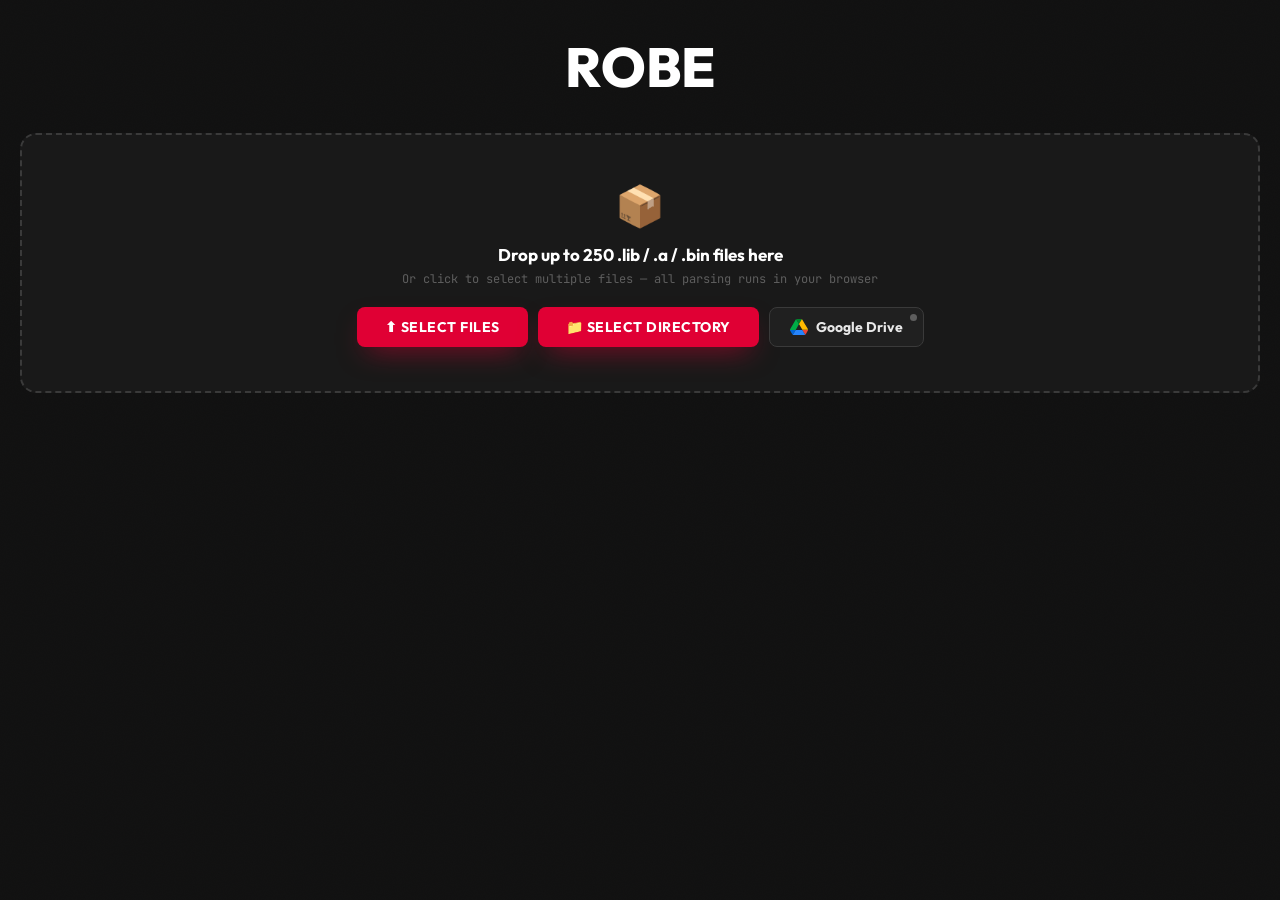
<file: index.html>
<!DOCTYPE html>
<html lang="en">
<head>
<meta charset="UTF-8">
<meta name="viewport" content="width=device-width, initial-scale=1.0">
<link rel="icon" type="image/svg+xml" href="assets/images/favicon-r.svg">
<title>ROBE</title>
<link rel="preconnect" href="https://fonts.googleapis.com">
<link href="https://fonts.googleapis.com/css2?family=JetBrains+Mono:wght@400;600;700&family=Outfit:wght@400;500;600;700;800&display=swap" rel="stylesheet">
<link rel="stylesheet" href="styles.css">
<script src="https://accounts.google.com/gsi/client" async defer></script>
<script src="https://apis.google.com/js/api.js" async defer></script>
</head>
<body>
<div class="wrap">

  <!-- Header -->
  <div class="hdr" style="justify-content: center;">
    <h1 id="animated-title" class="title-gradient-flow">
      <span class="letter">R</span><span class="letter">o</span><span class="letter">b</span><span class="letter">i</span><span class="letter">n</span>
      <span class="letter space"> </span>
      <span class="letter">E</span><span class="letter">x</span><span class="letter">t</span><span class="letter">r</span><span class="letter">a</span><span class="letter">c</span><span class="letter">t</span><span class="letter">o</span><span class="letter">r</span>
    </h1>
  </div>

  <!-- Animation Selector (Hidden by default, can be shown with Ctrl+Shift+A) -->
  <div id="animation-selector" style="display: none; position: fixed; top: 10px; right: 10px; background: var(--s2); border: 1px solid var(--border); border-radius: 8px; padding: 10px; z-index: 1000;">
    <div style="font-size: 11px; color: var(--muted); margin-bottom: 8px;">Title Animation:</div>
    <select id="animation-select" onchange="changeAnimation(this.value)" style="background: var(--s1); color: var(--text); border: 1px solid var(--border); padding: 4px 8px; border-radius: 4px; font-size: 11px;">
      <option value="gradient-flow">Chaotic Scale</option>
      <option value="wave">Wave Effect</option>
      <option value="pulse">Pulse Glow</option>
      <option value="typing">Typing Effect</option>
      <option value="glitch">Glitch Effect</option>
      <option value="none">No Animation</option>
    </select>
  </div>

  <!-- Saved Directory Section -->
  <div class="saved-dir" id="saved-dir">
    <div class="dir-header">
      <div class="dir-path" id="dir-path-display"></div>
      <div class="dir-actions">
        <button class="btn-icon refresh" onclick="refreshDirectory()" title="Refresh files from directory">
          <span>🔄</span>
          <span>Refresh</span>
        </button>
        <button class="btn-icon clear" onclick="clearSavedDirectory()" title="Clear saved directory">
          <span>✕</span>
          <span>Clear</span>
        </button>
      </div>
    </div>
    <div class="dir-info" id="dir-info"></div>
  </div>

  <!-- Drop zone -->
  <div class="drop-zone" id="drop">
    <div class="drop-inner">
      <span class="drop-icon" id="drop-icon">📦</span>
      <div class="drop-title" id="drop-title">Drop up to 250 .lib files here</div>
      <div class="drop-desc" id="drop-desc">Or click to select multiple files — all parsing runs in your browser</div>
      <div class="drop-btns">
        <button class="btn-primary" onclick="document.getElementById('fin').click()">⬆ Select Files</button>
        <button class="btn-primary" onclick="document.getElementById('dir-input').click()">📁 Select Directory</button>
        <button class="btn-gdrive" onclick="openGoogleDrivePicker()" id="btn-gdrive">
          <svg width="18" height="18" viewBox="0 0 87.3 78" xmlns="http://www.w3.org/2000/svg"><path d="m6.6 66.85 3.85 6.65c.8 1.4 1.95 2.5 3.3 3.3l13.75-23.8h-27.5c0 1.55.4 3.1 1.2 4.5z" fill="#0066da"/><path d="m43.65 25-13.75-23.8c-1.35.8-2.5 1.9-3.3 3.3l-25.4 44a9.06 9.06 0 0 0 -1.2 4.5h27.5z" fill="#00ac47"/><path d="m73.55 76.8c1.35-.8 2.5-1.9 3.3-3.3l1.6-2.75 7.65-13.25c.8-1.4 1.2-2.95 1.2-4.5h-27.502l5.852 11.5z" fill="#ea4335"/><path d="m43.65 25 13.75-23.8c-1.35-.8-2.9-1.2-4.5-1.2h-18.5c-1.6 0-3.15.45-4.5 1.2z" fill="#00832d"/><path d="m59.8 53h-32.3l-13.75 23.8c1.35.8 2.9 1.2 4.5 1.2h50.8c1.6 0 3.15-.45 4.5-1.2z" fill="#2684fc"/><path d="m73.4 26.5-12.7-22c-.8-1.4-1.95-2.5-3.3-3.3l-13.75 23.8 16.15 27h27.45c0-1.55-.4-3.1-1.2-4.5z" fill="#ffba00"/></svg>
          Google Drive
          <span class="gdrive-dot" id="gdrive-dot"></span>
        </button>
      </div>
      <input type="file" id="fin" multiple accept=".lib,.a,.bin">
      <input type="file" id="dir-input" webkitdirectory directory multiple>
    </div>
    <!-- progress -->
    <div class="prog-wrap" id="pw">
      <div class="prog-row">
        <div class="prog-track"><div class="prog-fill" id="pf" style="width:0%"></div></div>
        <div class="prog-pct" id="ppct">0%</div>
      </div>
      <div class="prog-label" id="plbl">Initializing...</div>
    </div>
  </div>

  <!-- Summary -->
  <div id="summary">
    <div class="stat-row" id="stat-row"></div>
  </div>

  <!-- Tabs -->
  <div class="tabs" id="tabs">
    <button class="tab active" onclick="switchTab('versions', this)">🔢 Versions</button>
    <button class="tab" onclick="closeFileChangelog(); switchTab('changelog', this)">📋 Changelog</button>
    <button class="tab" onclick="switchTab('compare', this); renderCompareTab()">⟺ Compare</button>
  </div>

  <!-- Controls -->
  <div class="ctrl-bar" id="ctrl">
    <div class="search-wrap">
      <span class="search-ico">⌕</span>
      <input type="text" id="q" placeholder="Search..." oninput="applyFilters()">
    </div>
    <div class="file-filter-wrap">
      <select class="sel" id="file-filter" onchange="onFileFilterChange()"><option value="">All files</option></select>
    </div>
    <select class="sel" id="cat-filter" onchange="applyFilters()">
      <option value="VERSION_SW" selected>SW Version</option>
      <option value="VERSION_HW">HW Version</option>
    </select>
    <select class="sel" id="pcb-filter" onchange="applyFilters()">
      <option value="">All PCBs</option>
    </select>
    <div class="ctrl-buttons">
<button class="btn-sec" onclick="toggleFileChangelog()">What's New</button>
      <button class="btn-sec" onclick="exportCSV()">⬇ CSV</button>
      <button class="btn-sec" onclick="clearAll()">✕ Clear</button>
    </div>
  </div>

  <!-- Tab panels -->
  <div id="tab-versions" class="tab-panel active"></div>
  <div id="tab-modules"  class="tab-panel"></div>
  <div id="tab-strings"  class="tab-panel"></div>
  <div id="tab-changelog" class="tab-panel"></div>
  <div id="tab-compare"  class="tab-panel"></div>

  <!-- File Changelog Panel -->
  <div id="file-changelog-panel" style="display: none; margin-top: 20px;">
    <div style="background: var(--s1); border: 1px solid var(--border); border-radius: 14px; overflow: hidden;">
      <div style="padding: 16px 20px; border-bottom: 1px solid var(--border); display: flex; align-items: center; justify-content: space-between;">
        <div style="display: flex; align-items: center; gap: 12px;">
          <span style="font-size: 18px;">📋</span>
          <div>
            <div style="font-family: var(--ui); font-size: 15px; font-weight: 700; color: var(--text);">Changelog / Annotations</div>
            <div style="font-size: 11px; color: var(--muted); margin-top: 2px;" id="changelog-filename"></div>
          </div>
        </div>
        <button class="btn-sec" onclick="closeFileChangelog()" style="padding: 6px 12px; font-size: 11px;">✕ Close</button>
      </div>
      <div id="file-changelog-content" style="padding: 20px; max-height: 400px; overflow-y: auto;"></div>
    </div>
  </div>

</div>
<!-- Core -->
<script src="js/constants.js"></script>
<script src="js/state.js"></script>
<script src="js/helpers.js"></script>
<!-- Parsers -->
<script src="js/parsers/lib-parser.js"></script>
<!-- File handling -->
<script src="js/directory.js"></script>
<!-- Renderers -->
<script src="js/renderers/versions.js"></script>
<script src="js/renderers/modules.js"></script>
<script src="js/renderers/strings.js"></script>
<script src="js/renderers/changelog.js"></script>
<script src="js/renderers/summary.js"></script>
<script src="js/renderers/compare.js"></script>
<!-- Features -->
<script src="js/export.js"></script>
<script src="js/ui.js"></script>
<script src="js/animations.js"></script>
<script src="js/library.js"></script>
<script src="js/batch.js"></script>
<!-- Google Drive -->
<script src="js/gdrive.js"></script>
<!-- Bootstrap -->
<script src="js/init.js"></script>
</body>
</html>
</file>
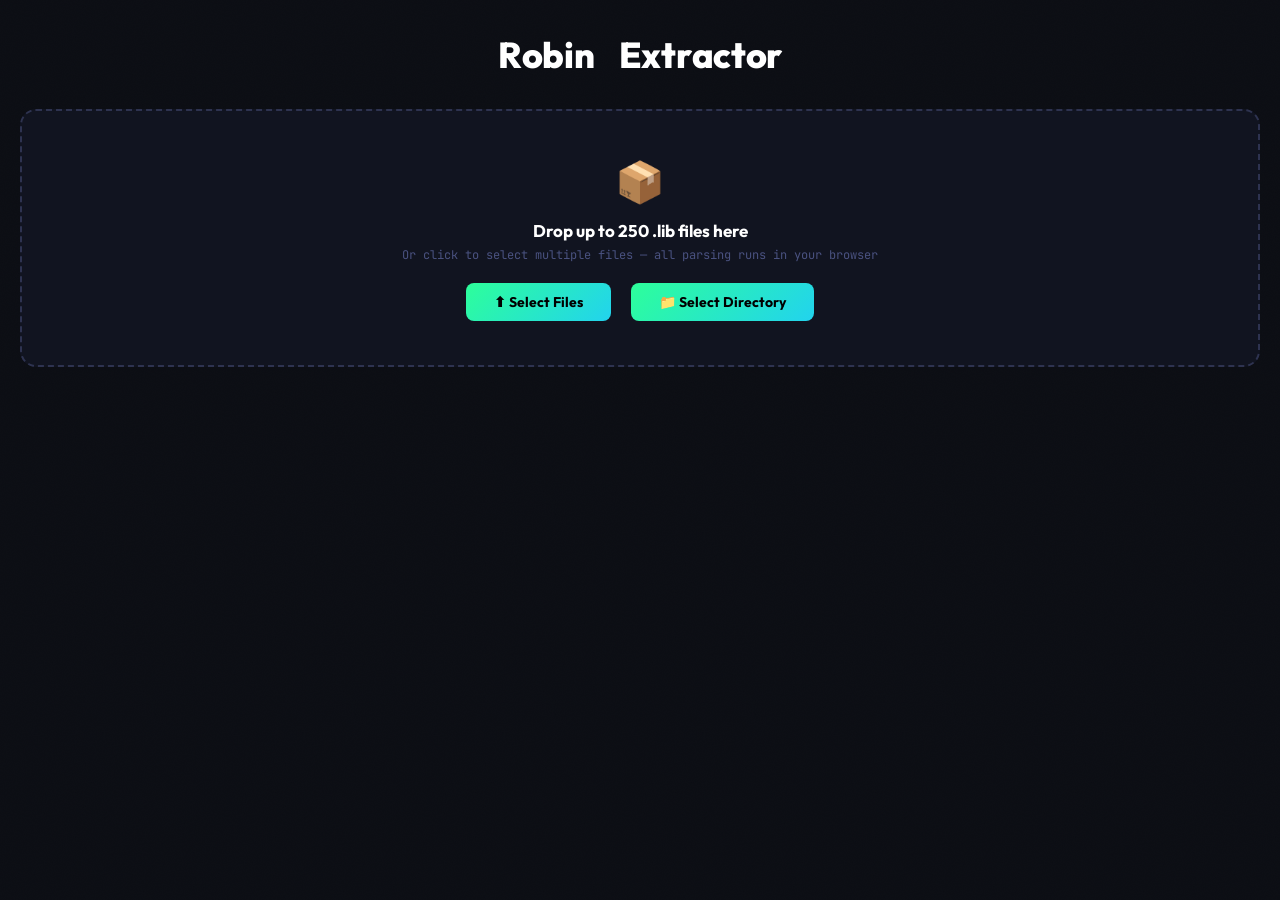
<file: robin-extractor-browser.html>
<!DOCTYPE html>
<html lang="en">
<head>
<meta charset="UTF-8">
<meta name="viewport" content="width=device-width, initial-scale=1.0">
<title>Robin Extractor</title>
<link rel="preconnect" href="https://fonts.googleapis.com">
<link href="https://fonts.googleapis.com/css2?family=JetBrains+Mono:wght@400;600;700&family=Outfit:wght@400;500;600;700;800&display=swap" rel="stylesheet">
<style>
:root {
  --bg: #0c0e14;
  --s1: #111420;
  --s2: #181c2a;
  --s3: #1e2236;
  --border: #252840;
  --border2: #2e3350;
  --green: #2dff9a;
  --blue: #4d9cff;
  --yellow: #ffd166;
  --orange: #ff8c42;
  --red: #ff5470;
  --purple: #c084fc;
  --teal: #22d3ee;
  --text: #cdd5f0;
  --muted: #4a5280;
  --mono: 'JetBrains Mono', monospace;
  --ui: 'Outfit', sans-serif;
}
* { box-sizing: border-box; margin: 0; padding: 0; }
body { background: var(--bg); color: var(--text); font-family: var(--mono); min-height: 100vh; }

/* noise texture */
body::before {
  content: '';
  position: fixed; inset: 0;
  background-image: url("data:image/svg+xml,%3Csvg xmlns='http://www.w3.org/2000/svg' width='200' height='200'%3E%3Cfilter id='n'%3E%3CfeTurbulence type='fractalNoise' baseFrequency='0.9' numOctaves='4' stitchTiles='stitch'/%3E%3C/filter%3E%3Crect width='200' height='200' filter='url(%23n)' opacity='0.03'/%3E%3C/svg%3E");
  pointer-events: none; z-index: 0; opacity: 0.4;
}

.wrap { max-width: 1300px; margin: 0 auto; padding: 32px 20px 80px; position: relative; z-index: 1; }

/* ── Header ── */
.hdr { display: flex; align-items: center; gap: 16px; margin-bottom: 32px; }
.hdr-logo {
  background: #2d1b5e;
  width: 80px; height: 80px; border-radius: 16px;
  display: flex; align-items: center; justify-content: center;
  font-size: 32px; font-weight: 900; flex-shrink: 0;
  color: white; font-family: var(--ui);
  position: relative; overflow: hidden;
  letter-spacing: -2px;
}
.hdr-logo::after {
  content: '';
  position: absolute;
  bottom: 12px; right: 12px;
  width: 10px; height: 10px;
  border-radius: 50%;
  background: #ff0000;
}
.hdr h1 { font-family: var(--ui); font-size: 36px; font-weight: 800; color: #fff; letter-spacing: -.3px; }
.hdr-sub { font-size: 12px; color: var(--muted); margin-top: 2px; }
.hdr-right { margin-left: auto; text-align: right; }
.pill {
  display: inline-block; padding: 3px 12px; border-radius: 100px;
  font-family: var(--ui); font-size: 11px; font-weight: 600;
  border: 1px solid rgba(45,255,154,.25); color: var(--green);
  background: rgba(45,255,154,.06);
}

/* ── Saved Directory ── */
.saved-dir {
  background: var(--s2); border: 1px solid var(--border);
  border-radius: 12px; padding: 16px 20px; margin-bottom: 20px;
  display: none;
}
.saved-dir.active { display: block; }
.dir-header { display: flex; align-items: center; gap: 12px; margin-bottom: 12px; }
.dir-path {
  flex: 1; background: var(--s3); border: 1px solid var(--border2);
  padding: 8px 14px; border-radius: 6px; font-size: 12px;
  color: var(--green); font-family: var(--mono);
  overflow: hidden; text-overflow: ellipsis; white-space: nowrap;
}
.dir-actions { display: flex; gap: 8px; }
.btn-icon {
  background: var(--s1); border: 1px solid var(--border2);
  color: var(--text); padding: 8px 14px;
  border-radius: 6px; font-size: 13px;
  cursor: pointer; transition: all .15s;
  display: flex; align-items: center; gap: 6px;
  font-family: var(--ui); font-weight: 600;
}
.btn-icon:hover { border-color: var(--green); color: var(--green); }
.btn-icon.refresh { color: var(--teal); }
.btn-icon.refresh:hover { border-color: var(--teal); }
.btn-icon.clear { color: var(--red); }
.btn-icon.clear:hover { border-color: var(--red); }
.dir-info { font-size: 11px; color: var(--muted); }
.dir-info b { color: var(--text); }

/* ── Drop Zone ── */
.drop-zone {
  border: 2px dashed var(--border2);
  border-radius: 16px; background: var(--s1);
  padding: 0; cursor: pointer;
  transition: border-color .2s, background .2s;
  overflow: hidden; position: relative;
}
.drop-zone.over, .drop-zone:hover { border-color: var(--green); background: rgba(45,255,154,.03); }
.drop-inner { padding: 44px 32px; text-align: center; }
.drop-icon { font-size: 40px; margin-bottom: 12px; display: block; }
.drop-title { font-family: var(--ui); font-size: 17px; font-weight: 700; color: #fff; margin-bottom: 6px; }
.drop-desc  { font-size: 12px; color: var(--muted); margin-bottom: 20px; }
.btn-primary {
  background: linear-gradient(135deg, var(--green), var(--teal));
  color: #000; border: none; padding: 10px 28px;
  border-radius: 8px; font-family: var(--ui); font-size: 14px; font-weight: 700;
  cursor: pointer; transition: opacity .15s, transform .1s;
}
.btn-primary:hover { opacity: .88; transform: translateY(-1px); }
.btn-primary:active { transform: translateY(0); }
#fin { display: none; }
#dir-input { display: none; }

/* ── Progress ── */
.prog-wrap { padding: 14px 20px; border-top: 1px solid var(--border); display: none; background: var(--s2); }
.prog-row { display: flex; align-items: center; gap: 12px; margin-bottom: 6px; }
.prog-track { flex: 1; height: 4px; background: var(--border); border-radius: 2px; overflow: hidden; }
.prog-fill { height: 100%; background: linear-gradient(90deg, var(--green), var(--teal)); border-radius: 2px; transition: width .2s; }
.prog-pct { font-size: 12px; color: var(--muted); width: 36px; text-align: right; }
.prog-label { font-size: 11px; color: var(--muted); }

/* ── Summary stats ── */
#summary { display: none; margin: 24px 0 20px; }
.stat-row { display: flex; gap: 10px; flex-wrap: wrap; }
.stat-box {
  flex: 1; min-width: 130px;
  background: var(--s1); border: 1px solid var(--border);
  border-radius: 12px; padding: 14px 18px; position: relative; overflow: hidden;
}
.stat-box::after { content: ''; position: absolute; top: 0; left: 0; right: 0; height: 2px; }
.stat-box.c1::after { background: var(--green); }
.stat-box.c2::after { background: var(--blue); }
.stat-box.c3::after { background: var(--yellow); }
.stat-box.c4::after { background: var(--purple); }
.stat-box.c5::after { background: var(--orange); }
.stat-n { font-family: var(--ui); font-size: 28px; font-weight: 800; }
.stat-l { font-size: 10px; color: var(--muted); text-transform: uppercase; letter-spacing: 1px; margin-top: 2px; }

/* ── Controls ── */
.ctrl-bar {
  display: none; margin-bottom: 14px;
  gap: 10px; flex-wrap: wrap; align-items: center;
}
.search-wrap { flex: 0.8; min-width: 160px; position: relative; }
.search-wrap input {
  width: 100%; background: var(--s1); border: 1px solid var(--border2);
  color: var(--text); padding: 9px 14px 9px 38px;
  border-radius: 8px; font-family: var(--mono); font-size: 13px;
  outline: none; transition: border-color .15s;
}
.search-wrap input:focus { border-color: var(--green); }
.search-ico { position: absolute; left: 12px; top: 50%; transform: translateY(-50%); color: var(--muted); }

.btn-sec {
  background: var(--s1); border: 1px solid var(--border2);
  color: var(--text); padding: 8px 16px;
  border-radius: 8px; font-family: var(--ui); font-size: 12px; font-weight: 600;
  cursor: pointer; transition: all .15s; white-space: nowrap;
}
.btn-sec:hover { border-color: var(--green); color: var(--green); }
.btn-sec.active { border-color: var(--green); color: var(--green); background: rgba(45,255,154,.07); }

select.sel {
  background: var(--s1); border: 1px solid var(--border2);
  color: var(--text); padding: 8px 12px;
  border-radius: 8px; font-family: var(--mono); font-size: 12px;
  outline: none; cursor: pointer;
}

/* File filter (бібліотека) - збільшений */
#file-filter {
  flex: 1.2;
  min-width: 220px;
}

/* ── Tab bar ── */
.tabs {
  display: flex; gap: 2px; margin-bottom: 16px;
  background: var(--s1); padding: 4px; border-radius: 10px;
  border: 1px solid var(--border); width: fit-content; display: none;
}
.tab {
  padding: 7px 18px; border-radius: 7px;
  font-family: var(--ui); font-size: 13px; font-weight: 600;
  cursor: pointer; color: var(--muted); border: none; background: none;
  transition: all .15s; white-space: nowrap;
}
.tab:hover { color: var(--text); }
.tab.active { background: var(--s2); color: var(--green); border: 1px solid var(--border); }

.tab-panel { display: none; }
.tab-panel.active { display: block; }

/* ── Main table ── */
.tbl-wrap { background: var(--s1); border: 1px solid var(--border); border-radius: 14px; overflow: hidden; }

.tbl-scroll { overflow-x: auto; }
.tbl-scroll::-webkit-scrollbar { height: 5px; }
.tbl-scroll::-webkit-scrollbar-thumb { background: var(--border2); border-radius: 3px; }

table.main-tbl { width: 100%; border-collapse: collapse; font-size: 12px; min-width: 700px; }
table.main-tbl thead th {
  padding: 10px 14px; text-align: left;
  font-size: 10px; text-transform: uppercase; letter-spacing: 1px;
  color: var(--muted); border-bottom: 1px solid var(--border);
  font-family: var(--ui); font-weight: 600; white-space: nowrap;
  cursor: pointer; user-select: none;
}
table.main-tbl thead th:hover { color: var(--text); }
table.main-tbl thead th.sorted { color: var(--green); }
table.main-tbl thead th .sort-ico { margin-left: 4px; opacity: .5; }
table.main-tbl thead th.sorted .sort-ico { opacity: 1; }

table.main-tbl tbody tr { border-bottom: 1px solid rgba(255,255,255,.03); transition: background .1s; }
table.main-tbl tbody tr:last-child { border-bottom: none; }
table.main-tbl tbody tr:hover { background: rgba(255,255,255,.025); }
table.main-tbl td { padding: 10px 14px; vertical-align: middle; }

.td-file { font-size: 12px; color: var(--blue); font-weight: 600; max-width: 160px; }
.td-file span { display: block; overflow: hidden; text-overflow: ellipsis; white-space: nowrap; }
.td-pcb { font-size: 12px; color: var(--text); font-weight: 600; }
.td-sw  { color: var(--green); font-weight: 600; }
.td-hw  { color: var(--yellow); font-weight: 600; }
.td-module { color: var(--purple); font-size: 11px; }
.td-offset { color: var(--muted); font-size: 11px; }

.ver-badge {
  display: inline-block; padding: 2px 8px; border-radius: 4px;
  font-size: 11px; font-weight: 700; margin: 1px;
}
.ver-sw { background: rgba(45,255,154,.12); color: var(--green); }
.ver-hw { background: rgba(255,209,102,.12); color: var(--yellow); }
.ver-mod { background: rgba(192,132,252,.12); color: var(--purple); }
.ver-drv { background: rgba(255,140,66,.12); color: var(--orange); }
.ver-generic { background: rgba(77,156,255,.1); color: var(--blue); }

/* ── Module grid view ── */
.mod-grid { display: grid; grid-template-columns: repeat(auto-fill, minmax(260px, 1fr)); gap: 12px; }
.mod-card {
  background: var(--s1); border: 1px solid var(--border);
  border-radius: 12px; padding: 16px 18px; transition: border-color .15s;
}
.mod-card:hover { border-color: var(--border2); }
.mod-card-title { font-family: var(--ui); font-size: 14px; font-weight: 700; color: #fff; margin-bottom: 4px; }
.mod-card-file { font-size: 11px; color: var(--blue); margin-bottom: 12px; }
.mod-ver-list { display: flex; flex-direction: column; gap: 5px; }
.mod-ver-row { display: flex; justify-content: space-between; align-items: center; font-size: 12px; }
.mod-ver-name { color: var(--muted); }
.mod-ver-val { font-weight: 600; }

/* ── String table ── */
.str-tbl { background: var(--s1); border: 1px solid var(--border); border-radius: 12px; overflow: hidden; }
.str-tbl-head { display: grid; grid-template-columns: 140px 80px 1fr 120px; padding: 10px 16px; border-bottom: 1px solid var(--border); }
.str-tbl-head span { font-size: 10px; text-transform: uppercase; letter-spacing: 1px; color: var(--muted); font-family: var(--ui); font-weight: 600; }
.str-body { max-height: 500px; overflow-y: auto; }
.str-body::-webkit-scrollbar { width: 5px; }
.str-body::-webkit-scrollbar-thumb { background: var(--border2); border-radius: 3px; }
.str-row { display: grid; grid-template-columns: 140px 80px 1fr 120px; padding: 8px 16px; border-bottom: 1px solid rgba(255,255,255,.025); transition: background .1s; align-items: center; }
.str-row:hover { background: rgba(255,255,255,.02); }
.str-row:last-child { border-bottom: none; }

/* ── Scrollable tbody ── */
.tbody-scroll { max-height: 540px; overflow-y: auto; }
.tbody-scroll::-webkit-scrollbar { width: 5px; }
.tbody-scroll::-webkit-scrollbar-thumb { background: var(--border2); border-radius: 3px; }

/* ── Empty ── */
.empty { text-align: center; padding: 48px; color: var(--muted); font-size: 13px; }

/* ── Error ── */
.err-row { background: rgba(255,84,112,.06); border-bottom: 1px solid rgba(255,84,112,.15); }
.err-row td { color: var(--red); font-size: 11px; padding: 6px 14px; }

/* ── Count line ── */
.count-line { font-size: 11px; color: var(--muted); margin-bottom: 10px; }
.count-line b { color: var(--text); }

/* ── Changelog ── */
.cl-entry { background: var(--s1); border: 1px solid var(--border); border-radius: 10px; padding: 14px 18px; margin-bottom: 8px; }
.cl-file  { font-size: 11px; color: var(--blue); margin-bottom: 8px; }
.cl-line  { font-size: 12px; padding: 4px 0; border-bottom: 1px solid var(--border); }
.cl-line:last-child { border-bottom: none; }
.cl-highlight { color: var(--yellow); }

/* ── File Changelog Panel ── */
.file-cl-line {
  font-size: 13px; 
  line-height: 1.6; 
  padding: 10px 0; 
  border-bottom: 1px solid var(--border);
  color: var(--text);
}
.file-cl-line:last-child { border-bottom: none; }
.file-cl-line::before { 
  content: '•'; 
  color: var(--green); 
  font-weight: bold; 
  margin-right: 10px; 
}
.file-cl-highlight { 
  color: var(--yellow); 
  font-weight: 600;
}
.file-cl-empty {
  text-align: center; 
  padding: 40px; 
  color: var(--muted); 
  font-size: 13px;
}

/* ── Animations ── */
@keyframes fadeUp { from { opacity: 0; transform: translateY(10px); } to { opacity: 1; transform: translateY(0); } }
.fade-in { animation: fadeUp .3s ease forwards; }

/* ── Title Animations ── */
#animated-title {
  display: inline-block;
}

#animated-title .letter {
  display: inline-block;
}

#animated-title .space {
  width: 0.3em;
}

/* Animation 1: Chaotic Scale (Default) */
.title-gradient-flow {
  color: #ffffff;
}

.title-gradient-flow .letter {
  display: inline-block;
  animation: chaoticScale 4s ease-in-out infinite, chaoticGlow 4s ease-in-out infinite;
  animation-delay: calc(var(--random) * 1s);
  transform-origin: center;
  filter: drop-shadow(0 0 0px rgba(255,255,255,0));
}

@keyframes chaoticScale {
  0%, 100% { 
    transform: scale(1);
  }
  25% { 
    transform: scale(var(--scale-1, 1.15));
  }
  50% { 
    transform: scale(var(--scale-2, 0.9));
  }
  75% { 
    transform: scale(var(--scale-3, 1.1));
  }
}

@keyframes chaoticGlow {
  0%, 100% { 
    filter: drop-shadow(0 0 2px rgba(255,255,255,0.4));
  }
  25% { 
    filter: 
      drop-shadow(-1px 0 3px rgba(255,0,0,0.5))
      drop-shadow(1px 0 3px rgba(0,255,0,0.5))
      drop-shadow(0 1px 3px rgba(0,0,255,0.5));
  }
  50% { 
    filter: 
      drop-shadow(1px 0 2px rgba(0,255,0,0.4))
      drop-shadow(0 -1px 2px rgba(0,0,255,0.4))
      drop-shadow(-1px 0 2px rgba(255,255,255,0.6));
  }
  75% { 
    filter: 
      drop-shadow(0 1px 4px rgba(0,0,255,0.6))
      drop-shadow(-1px 0 4px rgba(255,0,0,0.5))
      drop-shadow(1px -1px 4px rgba(255,255,255,0.5));
  }
}

/* Animation 2: Wave Effect */
.title-wave .letter {
  animation: wave 1.5s ease-in-out infinite;
  animation-delay: calc(var(--i) * 0.1s);
}

@keyframes wave {
  0%, 100% { transform: translateY(0); }
  50% { transform: translateY(-10px); }
}

/* Animation 3: Pulse Glow */
.title-pulse {
  animation: pulseGlow 2s ease-in-out infinite;
  text-shadow: 0 0 10px var(--green), 0 0 20px var(--green), 0 0 30px var(--teal);
}

@keyframes pulseGlow {
  0%, 100% { 
    opacity: 1; 
    text-shadow: 0 0 10px var(--green), 0 0 20px var(--green); 
  }
  50% { 
    opacity: 0.8; 
    text-shadow: 0 0 20px var(--green), 0 0 40px var(--teal), 0 0 60px var(--teal); 
  }
}

/* Animation 4: Typing Effect */
.title-typing {
  overflow: hidden;
  border-right: 3px solid var(--green);
  white-space: nowrap;
  animation: typing 3s steps(15) 1s infinite, blink 0.75s step-end infinite;
}

@keyframes typing {
  0%, 90%, 100% { width: 100%; }
  0%, 10% { width: 0; }
}

@keyframes blink {
  50% { border-color: transparent; }
}

/* Animation 5: Glitch Effect */
.title-glitch {
  position: relative;
  animation: glitch-skew 1s infinite;
}

.title-glitch::before,
.title-glitch::after {
  content: attr(data-text);
  position: absolute;
  top: 0;
  left: 0;
  width: 100%;
  height: 100%;
}

.title-glitch::before {
  animation: glitch-anim-1 2s infinite;
  color: var(--green);
  z-index: -1;
}

.title-glitch::after {
  animation: glitch-anim-2 2s infinite;
  color: var(--teal);
  z-index: -2;
}

@keyframes glitch-anim-1 {
  0%, 100% { transform: translate(0); }
  20% { transform: translate(-2px, 2px); }
  40% { transform: translate(-2px, -2px); }
  60% { transform: translate(2px, 2px); }
  80% { transform: translate(2px, -2px); }
}

@keyframes glitch-anim-2 {
  0%, 100% { transform: translate(0); }
  20% { transform: translate(2px, -2px); }
  40% { transform: translate(2px, 2px); }
  60% { transform: translate(-2px, -2px); }
  80% { transform: translate(-2px, 2px); }
}

@keyframes glitch-skew {
  0%, 100% { transform: skew(0deg); }
  20% { transform: skew(0.5deg); }
  40% { transform: skew(-0.5deg); }
  60% { transform: skew(0.5deg); }
  80% { transform: skew(-0.5deg); }
}

/* No animation */
.title-none {
  animation: none !important;
  background: none !important;
  -webkit-text-fill-color: var(--text) !important;
  text-shadow: none !important;
  color: var(--text) !important;
}

/* ── Arrow Hint Animation ── */
@keyframes pulseArrow {
  0%, 100% {
    transform: translateY(-50%) translateX(0);
    opacity: 1;
  }
  50% {
    transform: translateY(-50%) translateX(8px);
    opacity: 0.7;
  }
}

@media (max-width: 700px) {
  .stat-row { grid-template-columns: 1fr 1fr; }
  .str-tbl-head, .str-row { grid-template-columns: 100px 60px 1fr; }
  .str-tbl-head span:last-child, .str-row > *:last-child { display: none; }
}
</style>
</head>
<body>
<div class="wrap">

  <!-- Header -->
  <div class="hdr" style="justify-content: center;">
    <h1 id="animated-title" class="title-gradient-flow">
      <span class="letter">R</span><span class="letter">o</span><span class="letter">b</span><span class="letter">i</span><span class="letter">n</span>
      <span class="letter space"> </span>
      <span class="letter">E</span><span class="letter">x</span><span class="letter">t</span><span class="letter">r</span><span class="letter">a</span><span class="letter">c</span><span class="letter">t</span><span class="letter">o</span><span class="letter">r</span>
    </h1>
  </div>
  
  <!-- Animation Selector (Hidden by default, can be shown with Ctrl+A) -->
  <div id="animation-selector" style="display: none; position: fixed; top: 10px; right: 10px; background: var(--s2); border: 1px solid var(--border); border-radius: 8px; padding: 10px; z-index: 1000;">
    <div style="font-size: 11px; color: var(--muted); margin-bottom: 8px;">Title Animation:</div>
    <select id="animation-select" onchange="changeAnimation(this.value)" style="background: var(--s1); color: var(--text); border: 1px solid var(--border); padding: 4px 8px; border-radius: 4px; font-size: 11px;">
      <option value="gradient-flow">Chaotic Scale</option>
      <option value="wave">Wave Effect</option>
      <option value="pulse">Pulse Glow</option>
      <option value="typing">Typing Effect</option>
      <option value="glitch">Glitch Effect</option>
      <option value="none">No Animation</option>
    </select>
  </div>

  <!-- Saved Directory Section -->
  <div class="saved-dir" id="saved-dir">
    <div class="dir-header">
      <div class="dir-path" id="dir-path-display"></div>
      <div class="dir-actions">
        <button class="btn-icon refresh" onclick="refreshDirectory()" title="Refresh files from directory">
          <span>🔄</span>
          <span>Refresh</span>
        </button>
        <button class="btn-icon clear" onclick="clearSavedDirectory()" title="Clear saved directory">
          <span>✕</span>
          <span>Clear</span>
        </button>
      </div>
    </div>
    <div class="dir-info" id="dir-info"></div>
  </div>

  <!-- Drop zone -->
  <div class="drop-zone" id="drop">
    <div class="drop-inner">
      <span class="drop-icon">📦</span>
      <div class="drop-title">Drop up to 250 .lib files here</div>
      <div class="drop-desc">Or click to select multiple files — all parsing runs in your browser</div>
      <button class="btn-primary" onclick="document.getElementById('fin').click()">⬆ Select Files</button>
      <button class="btn-primary" onclick="document.getElementById('dir-input').click()" style="margin-left: 10px">📁 Select Directory</button>
      <input type="file" id="fin" multiple accept=".lib,.a,.bin">
      <input type="file" id="dir-input" webkitdirectory directory multiple>
    </div>
    <!-- progress -->
    <div class="prog-wrap" id="pw">
      <div class="prog-row">
        <div class="prog-track"><div class="prog-fill" id="pf" style="width:0%"></div></div>
        <div class="prog-pct" id="ppct">0%</div>
      </div>
      <div class="prog-label" id="plbl">Initializing...</div>
    </div>
  </div>

  <!-- Summary -->
  <div id="summary">
    <div class="stat-row" id="stat-row"></div>
  </div>

  <!-- Tabs -->
  <div class="tabs" id="tabs">
    <button class="tab active" onclick="switchTab('versions', this)">🔢 Versions</button>
    <button class="tab" onclick="switchTab('modules', this)">🧩 Modules</button>
    <button class="tab" onclick="switchTab('strings', this)">📝 All Strings</button>
    <button class="tab" onclick="switchTab('changelog', this)">📋 Changelog</button>
  </div>

  <!-- Controls -->
  <div class="ctrl-bar" id="ctrl">
    <div class="search-wrap">
      <span class="search-ico">⌕</span>
      <input type="text" id="q" placeholder="Search..." oninput="applyFilters()">
    </div>
    <div style="position: relative;">
      <select class="sel" id="file-filter" onchange="onFileFilterChange()"><option value="">All files</option></select>
      <!-- Пульсуюча стрілка-підказка -->
      <div id="file-select-hint" style="display: none; position: absolute; left: -40px; top: 50%; transform: translateY(-50%); animation: pulseArrow 1.5s ease-in-out infinite;">
        <div style="font-size: 28px; color: var(--green); text-shadow: 0 0 10px var(--green);">👉</div>
      </div>
    </div>
    <select class="sel" id="cat-filter" onchange="applyFilters()">
      <option value="">All categories</option>
      <option value="VERSION_SW">SW Version</option>
      <option value="VERSION_HW">HW Version</option>
      <option value="MODULE">forte_* Module</option>
      <option value="DRIVER">Driver/Device</option>
      <option value="GENERAL">Other Version</option>
    </select>
    <button class="btn-sec" id="btn-unique" onclick="toggleUnique()">Unique only</button>
    <button class="btn-sec" onclick="exportCSV()">⬇ CSV</button>
    <button class="btn-sec" onclick="exportJSON()">⬇ JSON</button>
    <button class="btn-sec" onclick="clearAll()">✕ Clear</button>
  </div>

  <!-- Tab panels -->
  <div id="tab-versions" class="tab-panel active"></div>
  <div id="tab-modules"  class="tab-panel"></div>
  <div id="tab-strings"  class="tab-panel"></div>
  <div id="tab-changelog" class="tab-panel"></div>

  <!-- File Changelog Panel -->
  <div id="file-changelog-panel" style="display: none; margin-top: 20px;">
    <div style="background: var(--s1); border: 1px solid var(--border); border-radius: 14px; overflow: hidden;">
      <div style="padding: 16px 20px; border-bottom: 1px solid var(--border); display: flex; align-items: center; justify-content: space-between;">
        <div style="display: flex; align-items: center; gap: 12px;">
          <span style="font-size: 18px;">📋</span>
          <div>
            <div style="font-family: var(--ui); font-size: 15px; font-weight: 700; color: var(--text);">Changelog / Annotations</div>
            <div style="font-size: 11px; color: var(--muted); margin-top: 2px;" id="changelog-filename"></div>
          </div>
        </div>
        <button class="btn-sec" onclick="closeFileChangelog()" style="padding: 6px 12px; font-size: 11px;">✕ Close</button>
      </div>
      <div id="file-changelog-content" style="padding: 20px; max-height: 400px; overflow-y: auto;"></div>
    </div>
  </div>

</div>
<script>
// ═══════════════════════════════════════════════════════════════
// PATTERNS
// ═══════════════════════════════════════════════════════════════

// forte_* module + version: forte_m v23 / forte_l1v27 / forte_l1_v27
const RE_FORTE = /\bforte_([a-z0-9]+)\b[_\s]*v?(\d+)/gi;

// PCB name + sw/hw versions like in the screenshot: sw33/hw10, sw12/hw10
const RE_PCB_VER = /\b(PCB\s*[A-Z][A-Z0-9]*)\s*[:\-=]?\s*((?:sw\d+\/hw\d+(?:,sw\d+\/hw\d+)*))/gi;
const RE_SWVER = /\bsw\s*(\d+[\d.]*)/gi;
const RE_HWVER = /\bhw\s*(\d+[\d.]*)/gi;

// Generic version numbers
const RE_VER_DOT = /\bv?\d{1,3}\.\d{1,3}(?:\.\d{1,5})?(?:\.\d+)?\b/g;

// Driver/device identifiers like RB3409v21
const RE_DRIVER = /\b([A-Z]{1,4}\d{3,6})[_\s]?v(\d+)\b/gi;

// rforte_dv variants
const RE_RFORTE = /\brforte_([a-z0-9_]+)\b/gi;

// Changelog lines (start with - or * and mention versions)
const RE_CL = /^[\-\*•]\s*.{5,}/;

// Min string length
const MIN_LEN = 4;

// ═══════════════════════════════════════════════════════════════
// STATE
// ═══════════════════════════════════════════════════════════════
let allResults   = []; // { file, offset, raw, category, pcb, module, sw, hw, ver, note }
let allStrings   = []; // { file, offset, str, category }
let allModules   = {}; // { 'forte_m': { file, versions:[] } }
let allChangelog = []; // { file, lines:[] }
let fileList     = [];
let filteredResults = []; // Currently displayed (filtered) results
let uniqueMode   = false;
let sortCol      = 'file';
let sortDir      = 1;

// ═══════════════════════════════════════════════════════════════
// DROP / FILE INPUT
// ═══════════════════════════════════════════════════════════════
const drop = document.getElementById('drop');
drop.addEventListener('dragover', e => { e.preventDefault(); drop.classList.add('over'); });
drop.addEventListener('dragleave', () => drop.classList.remove('over'));
drop.addEventListener('drop', e => { e.preventDefault(); drop.classList.remove('over'); startBatch(e.dataTransfer.files); });
document.getElementById('fin').addEventListener('change', e => startBatch(e.target.files));
document.getElementById('dir-input').addEventListener('change', e => handleDirectorySelection(e.target.files));

// ═══════════════════════════════════════════════════════════════
// DIRECTORY HANDLING
// ═══════════════════════════════════════════════════════════════
let savedDirectoryHandle = null;
let savedDirectoryPath = '';

async function handleDirectorySelection(files) {
  if (!files || !files.length) return;
  
  // Отримуємо шлях директорії з першого файлу
  const firstFile = files[0];
  const fullPath = firstFile.webkitRelativePath || firstFile.name;
  const dirPath = fullPath.substring(0, fullPath.lastIndexOf('/')) || fullPath;
  
  // Зберігаємо файли та шлях
  savedDirectoryPath = dirPath;
  localStorage.setItem('savedDirectoryPath', dirPath);
  
  // Показуємо збережену директорію
  updateDirectoryDisplay(dirPath, files.length);
  
  // Запускаємо обробку файлів
  startBatch(files);
}

function updateDirectoryDisplay(path, fileCount) {
  const savedDirEl = document.getElementById('saved-dir');
  const pathDisplay = document.getElementById('dir-path-display');
  const infoDisplay = document.getElementById('dir-info');
  
  savedDirEl.classList.add('active');
  pathDisplay.textContent = path;
  infoDisplay.innerHTML = `📂 Directory saved. Found <b>${fileCount}</b> files. Click <b>Refresh</b> to reload files from this directory.`;
}

async function refreshDirectory() {
  if (!savedDirectoryPath) {
    alert('No directory saved. Please select a directory first.');
    return;
  }
  
  // Програмно клікаємо на input для вибору директорії
  document.getElementById('dir-input').click();
}

function clearSavedDirectory() {
  savedDirectoryPath = '';
  savedDirectoryHandle = null;
  localStorage.removeItem('savedDirectoryPath');
  
  const savedDirEl = document.getElementById('saved-dir');
  savedDirEl.classList.remove('active');
  
  clearAll();
}

// Завантаження збереженої директорії при старті
window.addEventListener('DOMContentLoaded', () => {
  const savedPath = localStorage.getItem('savedDirectoryPath');
  if (savedPath) {
    const savedDirEl = document.getElementById('saved-dir');
    const pathDisplay = document.getElementById('dir-path-display');
    const infoDisplay = document.getElementById('dir-info');
    
    savedDirEl.classList.add('active');
    pathDisplay.textContent = savedPath;
    infoDisplay.innerHTML = `📂 Previous directory: <b>${savedPath}</b><br>Click <b>Refresh</b> to reload files from this directory.`;
  }
});

// ═══════════════════════════════════════════════════════════════
// BATCH PROCESSOR
// ═══════════════════════════════════════════════════════════════
async function startBatch(files) {
  clearAll(true);
  if (!files || !files.length) return;

  // Фільтруємо тільки .lib, .a, .bin файли
  const validFiles = Array.from(files).filter(f => 
    f.name.toLowerCase().endsWith('.lib') || 
    f.name.toLowerCase().endsWith('.a') || 
    f.name.toLowerCase().endsWith('.bin')
  );
  
  if (!validFiles.length) {
    alert('No valid .lib, .a, or .bin files found in the selected directory.');
    return;
  }

  fileList = validFiles.slice(0, 250);
  document.getElementById('pw').style.display = 'block';

  for (let i = 0; i < fileList.length; i++) {
    const file = fileList[i];
    setProgress(i, fileList.length, file.name);
    await processFile(file, i);
  }

  setProgress(fileList.length, fileList.length, 'Complete');
  setTimeout(() => { document.getElementById('pw').style.display = 'none'; }, 600);

  renderSummary();
  renderVersionsTab();
  renderModulesTab();
  renderStringsTab();
  renderChangelogTab();
  buildFileFilter();

  document.getElementById('summary').style.display = 'block';
  document.getElementById('tabs').style.display   = 'flex';
  document.getElementById('ctrl').style.display   = 'flex';
}

function processFile(file, idx) {
  return new Promise(resolve => {
    const reader = new FileReader();
    reader.onload = e => {
      try {
        const buf = new Uint8Array(e.target.result);
        parseLib(buf, file.name);
      } catch(err) {
        console.error(file.name, err);
      }
      resolve();
    };
    reader.onerror = () => resolve();
    reader.readAsArrayBuffer(file);
  });
}

// ═══════════════════════════════════════════════════════════════
// PARSER
// ═══════════════════════════════════════════════════════════════
function parseLib(buf, filename) {
  // Extract all ASCII strings
  const strings = extractStrings(buf);

  // Changelog bucket - будемо збирати блоками
  const clLines = [];
  let currentVersionHeader = null;

  for (const { offset, str } of strings) {
    // Always store in all-strings
    const cat = categorize(str);
    allStrings.push({ file: filename, offset, str, category: cat });

    const trimmed = str.trim();
    
    // Перевіряємо чи це заголовок версії:
    // - V2, V3, v10, V14 (V або v + 1-3 цифри)
    // - 13072544, 14011651 (8 цифр - формат дати)
    const isShortVersion = /^[Vv]\d{1,3}$/.test(trimmed);
    const isDateVersion = /^\d{8}$/.test(trimmed);
    const isVersionHeader = isShortVersion || isDateVersion;
    
    // Перевіряємо чи це справжній changelog запис:
    // 1. Починається з -, *, • (можливо з пробілами)
    // 2. Містить принаймні 10 символів
    // 3. Містить принаймні 5 літер (не просто символи)
    // 4. Містить пробіл (означає що є слова, а не просто набір символів)
    const startsWithMarker = /^[\s\t]*[\-\*•]/.test(trimmed);
    const hasEnoughLength = trimmed.length >= 10;
    const hasEnoughLetters = (trimmed.match(/[a-zA-Z]/g) || []).length >= 5;
    const hasSpaces = /\s/.test(trimmed);
    const notTooManySpecialChars = (trimmed.match(/[^a-zA-Z0-9\s\-\*•(),./]/g) || []).length < trimmed.length * 0.3;
    
    const isChangelogLine = startsWithMarker && 
                            hasEnoughLength && 
                            hasEnoughLetters && 
                            hasSpaces &&
                            notTooManySpecialChars;
    
    if (isVersionHeader) {
      // Зберігаємо як заголовок версії
      currentVersionHeader = trimmed;
      clLines.push(''); // Пуста лінія для відступу
      clLines.push(`=== ${trimmed} ===`);
    } else if (isChangelogLine) {
      // Це справжній changelog запис
      clLines.push(trimmed);
    }

    // ── forte_* modules ──
    let m;
    const re1 = new RegExp(RE_FORTE.source, 'gi');
    while ((m = re1.exec(str)) !== null) {
      const mod = 'forte_' + m[1].toLowerCase();
      const ver = parseInt(m[2], 10);
      const key = mod;
      if (!allModules[key]) allModules[key] = { module: mod, versions: [], files: [] };
      if (!allModules[key].versions.includes(ver)) allModules[key].versions.push(ver);
      if (!allModules[key].files.includes(filename)) allModules[key].files.push(filename);
      addResult({ file: filename, offset, raw: str, category: 'MODULE', module: mod, ver: 'v' + ver, sw: '', hw: '', pcb: '' });
    }

    // ── PCB sw/hw ──
    const re2 = new RegExp(RE_PCB_VER.source, 'gi');
    while ((m = re2.exec(str)) !== null) {
      const pcb = m[1].replace(/\s+/g,' ').trim();
      const verStr = m[2];
      const pairs = verStr.split(',');
      for (const pair of pairs) {
        const swm = pair.match(/sw(\d+[\d.]*)/i);
        const hwm = pair.match(/hw(\d+[\d.]*)/i);
        addResult({
          file: filename, offset, raw: str, category: 'VERSION_SW',
          pcb, sw: swm ? swm[1] : '', hw: hwm ? hwm[1] : '', module: '', ver: pair.trim()
        });
      }
    }

    // ── Standalone sw / hw ──
    const re3 = new RegExp(RE_SWVER.source, 'gi');
    while ((m = re3.exec(str)) !== null) {
      addResult({ file: filename, offset, raw: str, category: 'VERSION_SW', sw: m[1], hw: '', pcb: '', module: '', ver: 'sw' + m[1] });
    }
    const re4 = new RegExp(RE_HWVER.source, 'gi');
    while ((m = re4.exec(str)) !== null) {
      addResult({ file: filename, offset, raw: str, category: 'VERSION_HW', sw: '', hw: m[1], pcb: '', module: '', ver: 'hw' + m[1] });
    }

    // ── Generic dotted versions ──
    const re5 = new RegExp(RE_VER_DOT.source, 'g');
    while ((m = re5.exec(str)) !== null) {
      addResult({ file: filename, offset, raw: str, category: 'GENERAL', ver: m[0], sw: '', hw: '', pcb: '', module: '' });
    }

    // ── Driver/device ──
    const re6 = new RegExp(RE_DRIVER.source, 'gi');
    while ((m = re6.exec(str)) !== null) {
      addResult({ file: filename, offset, raw: str, category: 'DRIVER', ver: m[1] + 'v' + m[2], sw: '', hw: '', pcb: '', module: m[1] });
    }

    // ── rforte_ ──
    const re7 = new RegExp(RE_RFORTE.source, 'gi');
    while ((m = re7.exec(str)) !== null) {
      addResult({ file: filename, offset, raw: str, category: 'MODULE', ver: m[0], module: m[0], sw: '', hw: '', pcb: '' });
    }
  }

  if (clLines.length > 0) {
    allChangelog.push({ file: filename, lines: clLines });
  }
}

function addResult(r) {
  // Deduplicate by file+raw+ver combo
  const key = r.file + '|' + r.raw + '|' + r.ver;
  if (!addResult._seen) addResult._seen = new Set();
  if (addResult._seen.has(key)) return;
  addResult._seen.add(key);
  allResults.push(r);
}

function categorize(str) {
  if (/forte_/i.test(str)) return 'MODULE';
  if (/copyright/i.test(str)) return 'COPYRIGHT';
  if (/\bsw\d|\bhw\d|PCB\s*[A-Z]/i.test(str)) return 'VERSION_SW';
  if (/v\d+\.\d+/i.test(str)) return 'GENERAL';
  if (/build|compiler|gcc|clang/i.test(str)) return 'BUILD';
  if (/\d{4}-\d{2}-\d{2}/.test(str)) return 'DATE';
  return 'STRING';
}

// ═══════════════════════════════════════════════════════════════
// STRING EXTRACTOR
// ═══════════════════════════════════════════════════════════════
function extractStrings(buf) {
  const out = [];
  let start = -1, cur = '';
  for (let i = 0; i <= buf.length; i++) {
    const b = i < buf.length ? buf[i] : 0;
    const ok = (b >= 0x20 && b <= 0x7E) || b === 0x09;
    if (ok) { if (start < 0) start = i; cur += String.fromCharCode(b); }
    else {
      if (cur.length >= MIN_LEN) out.push({ offset: start, str: cur });
      start = -1; cur = '';
    }
  }
  return out;
}

// ═══════════════════════════════════════════════════════════════
// RENDER – VERSIONS TAB
// ═══════════════════════════════════════════════════════════════
function renderVersionsTab() {
  applyFilters();
}

function applyFilters() {
  const q    = (document.getElementById('q')?.value || '').toLowerCase().trim();
  const fFile = document.getElementById('file-filter')?.value || '';
  const fCat  = document.getElementById('cat-filter')?.value || '';

  const tbody = document.getElementById('vtbody');
  if (!tbody) return;

  // Якщо файл не обрано, показуємо порожню таблицю з підказкою
  if (!fFile && fileList.length > 0) {
    tbody.innerHTML = '<tr><td colspan="4" class="empty" style="padding: 60px 20px;">Please select a file from the dropdown above to view results</td></tr>';
    document.getElementById('count-v') && (document.getElementById('count-v').innerHTML = 
      `<span style="color: var(--muted);">Select a file to display entries</span>`);
    filteredResults = [];
    
    // Показуємо стрілку-підказку
    const hint = document.getElementById('file-select-hint');
    if (hint) hint.style.display = 'block';
    
    return;
  }

  // Ховаємо стрілку якщо файл обрано
  const hint = document.getElementById('file-select-hint');
  if (hint && fFile) hint.style.display = 'none';

  let rows = allResults;
  // Фільтруємо щоб показувати тільки рядки з PCB (виключаємо пусті та "—")
  rows = rows.filter(r => r.pcb && r.pcb !== '—' && r.pcb.trim() !== '');
  if (fFile) rows = rows.filter(r => r.file === fFile);
  if (fCat)  rows = rows.filter(r => r.category === fCat);
  if (q)     rows = rows.filter(r =>
    r.file.toLowerCase().includes(q) ||
    r.raw.toLowerCase().includes(q) ||
    r.ver.toLowerCase().includes(q) ||
    r.module.toLowerCase().includes(q) ||
    r.pcb.toLowerCase().includes(q)
  );

  if (uniqueMode) {
    const seen = new Set();
    rows = rows.filter(r => {
      const k = r.category + '|' + r.ver + '|' + r.module + '|' + r.pcb;
      if (seen.has(k)) return false;
      seen.add(k); return true;
    });
  }

  // Sort
  rows = [...rows].sort((a,b) => {
    const av = a[sortCol] || '', bv = b[sortCol] || '';
    return av < bv ? -sortDir : av > bv ? sortDir : 0;
  });

  // Зберігаємо відфільтровані результати для експорту
  filteredResults = rows;

  document.getElementById('count-v') && (document.getElementById('count-v').innerHTML =
    `Showing <b>${rows.length.toLocaleString()}</b> entries`);

  if (!rows.length) { tbody.innerHTML = '<tr><td colspan="4" class="empty">No results match the current filter.</td></tr>'; return; }

  tbody.innerHTML = rows.slice(0, 3000).map(r => `
    <tr>
      <td class="td-file"><span title="${escH(r.file)}">${escH(shortName(r.file))}</span></td>
      <td><span class="ver-badge ${catBadge(r.category)}">${escH(r.category.replace('VERSION_',''))}</span></td>
      <td class="td-pcb">${escH(r.pcb || '—')}</td>
      <td>
        ${r.sw ? `<span class="ver-badge ver-sw">sw${escH(formatSwVersion(r.sw))}</span>` : ''}
        ${r.hw ? `<span class="ver-badge ver-hw">hw${escH(r.hw)}</span>` : ''}
        ${(!r.sw && !r.hw) ? `<span class="ver-badge ${catBadge(r.category)}">${escH(r.ver)}</span>` : ''}
      </td>
    </tr>
  `).join('');
}

function catBadge(cat) {
  return { VERSION_SW:'ver-sw', VERSION_HW:'ver-hw', MODULE:'ver-mod', DRIVER:'ver-drv', GENERAL:'ver-generic' }[cat] || 'ver-generic';
}

// ═══════════════════════════════════════════════════════════════
// RENDER – MODULES TAB
// ═══════════════════════════════════════════════════════════════
function renderModulesTab() {
  const el = document.getElementById('tab-modules');
  const entries = Object.values(allModules);
  if (!entries.length) { el.innerHTML = '<div class="empty">No forte_* modules detected.</div>'; return; }

  entries.sort((a,b) => a.module.localeCompare(b.module));

  const cards = entries.map(e => {
    const vers = e.versions.sort((a,b)=>a-b).map(v => `<span class="ver-badge ver-mod">v${v}</span>`).join(' ');
    const files = e.files.map(f => `<span style="font-size:11px;color:var(--blue)">${escH(shortName(f))}</span>`).join(', ');
    return `
      <div class="mod-card">
        <div class="mod-card-title">${escH(e.module)}</div>
        <div class="mod-card-file">${files}</div>
        <div>${vers}</div>
      </div>`;
  }).join('');

  el.innerHTML = `<div class="mod-grid fade-in">${cards}</div>`;
}

// ═══════════════════════════════════════════════════════════════
// RENDER – STRINGS TAB
// ═══════════════════════════════════════════════════════════════
function renderStringsTab() {
  const el = document.getElementById('tab-strings');
  const rows = allStrings.filter(s => s.category !== 'STRING').slice(0, 4000);

  if (!rows.length) { el.innerHTML = '<div class="empty">No relevant strings found.</div>'; return; }

  const rowsHtml = rows.map(s => {
    const preview = s.str.length > 100 ? s.str.slice(0, 100) + '…' : s.str;
    return `<div class="str-row">
      <div style="font-size:11px;color:var(--blue);overflow:hidden;text-overflow:ellipsis;white-space:nowrap" title="${escH(s.file)}">${escH(shortName(s.file))}</div>
      <div style="font-size:11px;color:var(--muted)">0x${s.offset.toString(16).toUpperCase().padStart(6,'0')}</div>
      <div style="font-size:12px;word-break:break-all">${escH(preview)}</div>
      <div><span class="ver-badge ${catBadge(s.category)}" style="font-size:9px">${escH(s.category)}</span></div>
    </div>`;
  }).join('');

  el.innerHTML = `
    <div class="str-tbl fade-in">
      <div class="str-tbl-head"><span>File</span><span>Offset</span><span>String</span><span>Category</span></div>
      <div class="str-body">${rowsHtml}</div>
    </div>`;
}

// ═══════════════════════════════════════════════════════════════
// RENDER – CHANGELOG TAB
// ═══════════════════════════════════════════════════════════════
function renderChangelogTab() {
  const el = document.getElementById('tab-changelog');
  if (!allChangelog.length) { el.innerHTML = '<div class="empty">No changelog entries detected.</div>'; return; }

  const cards = allChangelog.map(c => {
    const lines = c.lines.map(l => {
      const hl = l.replace(/\b(v\d+[\d.]*|sw\s*\d+|hw\s*\d+|\bRB\d+v\d+)/gi, '<span class="cl-highlight">$1</span>');
      return `<div class="cl-line">${escH2(hl)}</div>`;
    }).join('');
    return `<div class="cl-entry fade-in"><div class="cl-file">📄 ${escH(c.file)}</div>${lines}</div>`;
  }).join('');

  el.innerHTML = cards;
}

// ═══════════════════════════════════════════════════════════════
// SUMMARY
// ═══════════════════════════════════════════════════════════════
function renderSummary() {
  const mods  = Object.keys(allModules).length;
  const swVer = new Set(allResults.filter(r=>r.sw).map(r=>r.sw)).size;
  const hwVer = new Set(allResults.filter(r=>r.hw).map(r=>r.hw)).size;
  const clTot = allChangelog.reduce((s,c)=>s+c.lines.length, 0);

  document.getElementById('stat-row').innerHTML = `
    <div class="stat-box c1 fade-in"><div class="stat-n">${fileList.length}</div><div class="stat-l">Files processed</div></div>
    <div class="stat-box c2 fade-in"><div class="stat-n">${mods}</div><div class="stat-l">forte_* modules</div></div>
    <div class="stat-box c3 fade-in"><div class="stat-n">${swVer}</div><div class="stat-l">SW versions</div></div>
    <div class="stat-box c4 fade-in"><div class="stat-n">${hwVer}</div><div class="stat-l">HW versions</div></div>
    <div class="stat-box c5 fade-in"><div class="stat-n">${clTot}</div><div class="stat-l">Changelog lines</div></div>
  `;

  // Also build versions table structure
  document.getElementById('tab-versions').innerHTML = `
    <div class="count-line" id="count-v"></div>
    <div class="tbl-wrap">
      <div class="tbl-scroll">
        <table class="main-tbl">
          <thead><tr>
            <th onclick="setSort('file')">File<span class="sort-ico">↕</span></th>
            <th onclick="setSort('category')">Type<span class="sort-ico">↕</span></th>
            <th onclick="setSort('pcb')">PCB<span class="sort-ico">↕</span></th>
            <th onclick="setSort('ver')">Version<span class="sort-ico">↕</span></th>
          </tr></thead>
          <tbody class="tbody-scroll" id="vtbody"></tbody>
        </table>
      </div>
    </div>`;
  applyFilters();
}

// ═══════════════════════════════════════════════════════════════
// PROGRESS UI
// ═══════════════════════════════════════════════════════════════
function setProgress(done, total, label) {
  const pct = total ? Math.round(done / total * 100) : 0;
  document.getElementById('pf').style.width = pct + '%';
  document.getElementById('ppct').textContent = pct + '%';
  document.getElementById('plbl').textContent = `Processing: ${label} (${done}/${total})`;
}

// ═══════════════════════════════════════════════════════════════
// SORT
// ═══════════════════════════════════════════════════════════════
function setSort(col) {
  if (sortCol === col) sortDir *= -1;
  else { sortCol = col; sortDir = 1; }
  document.querySelectorAll('.main-tbl th').forEach(th => th.classList.remove('sorted'));
  event.target.closest('th').classList.add('sorted');
  applyFilters();
}

// ═══════════════════════════════════════════════════════════════
// EXPORT
// ═══════════════════════════════════════════════════════════════
function exportCSV() {
  const hdr = 'File,Category,PCB,SW,HW\n';
  const rows = filteredResults.map(r =>
    [
      r.file, 
      r.category.replace('VERSION_',''), 
      r.pcb, 
      r.sw ? 'sw' + formatSwVersion(r.sw) : '', 
      r.hw ? 'hw' + r.hw : ''
    ]
    .map(v => `"${String(v).replace(/"/g,'""')}"`)
    .join(',')
  ).join('\n');
  download('firmware_versions.csv', hdr + rows, 'text/csv');
}

function exportJSON() {
  const data = {
    files: fileList.map(f=>f.name),
    modules: allModules,
    results: filteredResults,
    changelog: allChangelog,
  };
  download('firmware_analysis.json', JSON.stringify(data, null, 2), 'application/json');
}

function download(name, content, mime) {
  const a = document.createElement('a');
  a.href = URL.createObjectURL(new Blob([content], { type: mime }));
  a.download = name; a.click();
}

// ═══════════════════════════════════════════════════════════════
// HELPERS
// ═══════════════════════════════════════════════════════════════
function buildFileFilter() {
  const sel = document.getElementById('file-filter');
  if (!sel) return;
  fileList.forEach(f => {
    const opt = document.createElement('option');
    opt.value = f.name; opt.textContent = shortName(f.name);
    sel.appendChild(opt);
  });
}

function onFileFilterChange() {
  // Ховаємо стрілку-підказку коли файл обрано
  const hint = document.getElementById('file-select-hint');
  if (hint) hint.style.display = 'none';
  
  applyFilters();
  showFileChangelog();
}

function showFileChangelog() {
  const selectedFile = document.getElementById('file-filter')?.value;
  const panel = document.getElementById('file-changelog-panel');
  const content = document.getElementById('file-changelog-content');
  const filename = document.getElementById('changelog-filename');
  
  if (!selectedFile) {
    panel.style.display = 'none';
    return;
  }
  
  // Знаходимо changelog для обраного файлу
  const fileChangelog = allChangelog.find(c => c.file === selectedFile);
  
  if (!fileChangelog || !fileChangelog.lines.length) {
    content.innerHTML = '<div class="file-cl-empty">No changelog entries found for this file.</div>';
    filename.textContent = selectedFile;
    panel.style.display = 'block';
    return;
  }
  
  // Функція для очищення від нечитабельних символів
  function cleanText(text) {
    return text
      .replace(/[^\x20-\x7E\u00A0-\uFFFF]/g, '')
      .replace(/[\x00-\x1F\x7F-\x9F]/g, '')
      .trim();
  }
  
  // Форматуємо changelog записи
  const lines = fileChangelog.lines
    .map(line => cleanText(line))
    .filter(line => line.length > 0) // Залишаємо всі непусті лінії
    .map(line => {
      // Перевіряємо чи це заголовок версії
      if (/^===\s*(.+)\s*===$/.test(line)) {
        const version = line.match(/^===\s*(.+)\s*===$/)[1];
        return `<div style="font-family: var(--ui); font-size: 16px; font-weight: 700; color: var(--green); margin: 20px 0 10px 0; padding-bottom: 8px; border-bottom: 2px solid var(--border);">${escH(version)}</div>`;
      }
      
      // Пропускаємо пусті лінії (для відступів між версіями)
      if (line === '') {
        return '<div style="height: 10px;"></div>';
      }
      
      // Видаляємо невалідні рядки (тільки спецсимволи, короткі без змісту)
      if (!/[a-zA-Z0-9]/.test(line) || line.length < 3) {
        return '';
      }
      
      // Escape HTML спочатку
      const escaped = escH(line);
      
      // Підсвічуємо версії та важливі слова
      const highlighted = escaped
        .replace(/\b(v\d+[\d.]*|sw\s*\d+|hw\s*\d+|\bRB\d+v\d+)/gi, '<span class="file-cl-highlight">$1</span>')
        .replace(/\b(added|fixed|changed|updated|removed|improved|fix|change|add|update|remove|improve|correction|optimization)/gi, '<span class="file-cl-highlight">$1</span>');
      
      return `<div class="file-cl-line">${highlighted}</div>`;
    })
    .filter(line => line !== ''); // Видаляємо пусті рядки
  
  if (lines.length === 0) {
    content.innerHTML = '<div class="file-cl-empty">No readable changelog entries found for this file.</div>';
  } else {
    content.innerHTML = lines.join('');
  }
  
  filename.textContent = selectedFile;
  panel.style.display = 'block';
  
  // Scroll до панелі
  setTimeout(() => {
    panel.scrollIntoView({ behavior: 'smooth', block: 'nearest' });
  }, 100);
}

function closeFileChangelog() {
  document.getElementById('file-changelog-panel').style.display = 'none';
}

function toggleUnique() {
  uniqueMode = !uniqueMode;
  document.getElementById('btn-unique').classList.toggle('active', uniqueMode);
  applyFilters();
}

function switchTab(name, el) {
  document.querySelectorAll('.tab').forEach(t => t.classList.remove('active'));
  document.querySelectorAll('.tab-panel').forEach(p => p.classList.remove('active'));
  el.classList.add('active');
  document.getElementById('tab-' + name).classList.add('active');
}

function clearAll(silent) {
  allResults = []; allStrings = []; allModules = {}; allChangelog = []; fileList = [];
  addResult._seen = new Set();
  uniqueMode = false;
  if (!silent) {
    document.getElementById('summary').style.display = 'none';
    document.getElementById('tabs').style.display   = 'none';
    document.getElementById('ctrl').style.display   = 'none';
    document.getElementById('pw').style.display     = 'none';
    document.getElementById('fin').value = '';
    ['tab-versions','tab-modules','tab-strings','tab-changelog'].forEach(id => {
      document.getElementById(id).innerHTML = '';
    });
    const sel = document.getElementById('file-filter');
    if (sel) sel.innerHTML = '<option value="">All files</option>';
  }
}

function shortName(n) { return n.length > 28 ? '…' + n.slice(-26) : n; }
function fmtSize(n) { return n < 1024 ? n+'B' : n < 1048576 ? (n/1024).toFixed(0)+'KB' : (n/1048576).toFixed(1)+'MB'; }
function escH(s) { return String(s).replace(/&/g,'&amp;').replace(/</g,'&lt;').replace(/>/g,'&gt;').replace(/"/g,'&quot;'); }
// escH2 allows pre-escaped HTML spans through
function escH2(s) { return s.replace(/&(?!amp;|lt;|gt;|quot;|#)/g,'&amp;'); }
// Format SW version: 10 -> 1.0, 32 -> 3.2, etc.
function formatSwVersion(sw) {
  const num = parseInt(sw, 10);
  if (isNaN(num) || num < 10) return sw;
  const str = num.toString();
  return str.slice(0, -1) + '.' + str.slice(-1);
}

// ═══════════════════════════════════════════════════════════════
// TITLE ANIMATIONS
// ═══════════════════════════════════════════════════════════════
function changeAnimation(type) {
  const title = document.getElementById('animated-title');
  
  // Видаляємо всі класи анімацій
  title.className = '';
  
  // Додаємо новий клас
  switch(type) {
    case 'gradient-flow':
      title.className = 'title-gradient-flow';
      // Додаємо рандомні значення для хаотичної анімації
      const letters = title.querySelectorAll('.letter');
      letters.forEach((letter, i) => {
        letter.style.setProperty('--i', i);
        letter.style.setProperty('--random', Math.random());
        letter.style.setProperty('--scale-1', 0.95 + Math.random() * 0.3); // 0.95-1.25
        letter.style.setProperty('--scale-2', 0.85 + Math.random() * 0.2); // 0.85-1.05
        letter.style.setProperty('--scale-3', 1.0 + Math.random() * 0.25); // 1.0-1.25
      });
      break;
    case 'wave':
      title.className = 'title-wave';
      // Додаємо CSS змінну для кожної літери
      const waveLetters = title.querySelectorAll('.letter');
      waveLetters.forEach((letter, i) => {
        letter.style.setProperty('--i', i);
      });
      break;
    case 'pulse':
      title.className = 'title-pulse';
      break;
    case 'typing':
      title.className = 'title-typing';
      break;
    case 'glitch':
      title.className = 'title-glitch';
      title.setAttribute('data-text', 'Robin Extractor');
      break;
    case 'none':
      title.className = 'title-none';
      break;
  }
  
  // Зберігаємо вибір
  localStorage.setItem('titleAnimation', type);
}

// Ініціалізація при завантаженні
window.addEventListener('DOMContentLoaded', () => {
  // Завантажуємо збережену анімацію
  const savedAnimation = localStorage.getItem('titleAnimation') || 'gradient-flow';
  const select = document.getElementById('animation-select');
  if (select) {
    select.value = savedAnimation;
    changeAnimation(savedAnimation);
  }
  
  // Показати/сховати селектор анімацій по Ctrl+Shift+A
  document.addEventListener('keydown', (e) => {
    if (e.ctrlKey && e.shiftKey && e.key === 'A') {
      const selector = document.getElementById('animation-selector');
      selector.style.display = selector.style.display === 'none' ? 'block' : 'none';
    }
  });
});
</script>
</body>
</html>
</file>
<file: styles.css>
:root {
  --bg:      #111111;
  --s1:      #191919;
  --s2:      #202020;
  --s3:      #282828;
  --border:  #2e2e2e;
  --border2: #3a3a3a;
  --accent:  #E00034;
  --accent2: #ff1a4a;
  --green:   #2dff9a;
  --blue:    #4d9cff;
  --yellow:  #ffd166;
  --orange:  #ff8c42;
  --red:     #ff5470;
  --purple:  #c084fc;
  --teal:    #22d3ee;
  --text:    #e8e8e8;
  --muted:   #5e5e5e;
  --mono: 'JetBrains Mono', monospace;
  --ui: 'Avenir Next', 'Avenir', 'Outfit', -apple-system, BlinkMacSystemFont, sans-serif;
}
* { box-sizing: border-box; margin: 0; padding: 0; }
body { background: var(--bg); color: var(--text); font-family: var(--mono); min-height: 100vh; }

/* noise texture */
body::before {
  content: '';
  position: fixed; inset: 0;
  background-image: url("data:image/svg+xml,%3Csvg xmlns='http://www.w3.org/2000/svg' width='200' height='200'%3E%3Cfilter id='n'%3E%3CfeTurbulence type='fractalNoise' baseFrequency='0.9' numOctaves='4' stitchTiles='stitch'/%3E%3C/filter%3E%3Crect width='200' height='200' filter='url(%23n)' opacity='0.03'/%3E%3C/svg%3E");
  pointer-events: none; z-index: 0; opacity: 0.4;
}

.wrap { max-width: 1300px; margin: 0 auto; padding: 32px 20px 80px; position: relative; z-index: 1; }

/* ── Header ── */
.hdr { display: flex; align-items: center; gap: 16px; margin-bottom: 32px; }
.hdr-logo {
  background: #1a0008;
  width: 80px; height: 80px; border-radius: 16px;
  display: flex; align-items: center; justify-content: center;
  font-size: 32px; font-weight: 900; flex-shrink: 0;
  color: white; font-family: var(--ui);
  position: relative; overflow: hidden;
  letter-spacing: -2px;
}
.hdr-logo::after {
  content: '';
  position: absolute;
  bottom: 12px; right: 12px;
  width: 10px; height: 10px;
  border-radius: 50%;
  background: var(--accent);
}
.hdr h1 { font-family: var(--ui); font-size: 55px; font-weight: 800; color: #fff; letter-spacing: -.3px; }
.hdr-sub { font-size: 12px; color: var(--muted); margin-top: 2px; }
.hdr-right { margin-left: auto; text-align: right; }
.pill {
  display: inline-block; padding: 3px 12px; border-radius: 100px;
  font-family: var(--ui); font-size: 11px; font-weight: 600;
  border: 1px solid rgba(224,0,52,.3); color: var(--accent);
  background: rgba(224,0,52,.06);
}

/* ── Saved Directory ── */
.saved-dir {
  background: var(--s2); border: 1px solid var(--border);
  border-radius: 12px; padding: 16px 20px; margin-bottom: 20px;
  display: none;
}
.saved-dir.active { display: block; }
.dir-header { display: flex; align-items: center; gap: 12px; margin-bottom: 12px; }
.dir-path {
  flex: 1; background: var(--s3); border: 1px solid var(--border2);
  padding: 8px 14px; border-radius: 6px; font-size: 12px;
  color: var(--text); font-family: var(--mono);
  overflow: hidden; text-overflow: ellipsis; white-space: nowrap;
}
.dir-actions { display: flex; gap: 8px; }
.btn-icon {
  background: var(--s1); border: 1px solid var(--border2);
  color: var(--text); padding: 8px 14px;
  border-radius: 6px; font-size: 13px;
  cursor: pointer; transition: all .15s;
  display: flex; align-items: center; gap: 6px;
  font-family: var(--ui); font-weight: 600;
}
.btn-icon:hover { border-color: var(--accent); color: var(--accent); }
.btn-icon.refresh { color: var(--teal); }
.btn-icon.refresh:hover { border-color: var(--teal); }
.btn-icon.clear { color: var(--red); }
.btn-icon.clear:hover { border-color: var(--red); }
.dir-info { font-size: 11px; color: var(--muted); }
.dir-info b { color: var(--text); }

/* ── Drop Zone ── */
.drop-zone {
  border: 2px dashed var(--border2);
  border-radius: 16px; background: var(--s1);
  padding: 0; cursor: pointer;
  transition: border-color .2s, background .2s;
  overflow: hidden; position: relative;
}
.drop-zone.over, .drop-zone:hover { border-color: var(--accent); background: rgba(224,0,52,.03); }
.drop-inner { padding: 44px 32px; text-align: center; }
.drop-icon { font-size: 40px; margin-bottom: 12px; display: block; }
.drop-title { font-family: var(--ui); font-size: 17px; font-weight: 700; color: #fff; margin-bottom: 6px; }
.drop-desc  { font-size: 12px; color: var(--muted); margin-bottom: 20px; }
.btn-primary {
  background: var(--accent);
  color: #fff; border: none; padding: 10px 28px;
  border-radius: 8px; font-family: var(--ui); font-size: 14px; font-weight: 700;
  cursor: pointer; transition: opacity .15s, transform .1s, box-shadow .15s;
  text-transform: uppercase; letter-spacing: .5px;
  box-shadow: 0 12px 28px -10px rgba(224,0,52,.6);
}
.btn-primary:hover { opacity: .9; transform: translateY(-1px); box-shadow: 0 16px 32px -10px rgba(224,0,52,.75); }
.btn-primary:active { transform: translateY(0); opacity: 1; }
#fin { display: none; }
#dir-input { display: none; }

/* ── Drop buttons row ── */
.drop-btns {
  display: inline-flex; flex-wrap: wrap; justify-content: center;
  gap: 10px; margin-top: 0;
}

/* ── Google Drive Button ── */
.btn-gdrive {
  background: var(--s2); border: 1px solid var(--border2);
  color: var(--text); padding: 10px 20px;
  border-radius: 8px; font-family: var(--ui); font-size: 14px; font-weight: 700;
  cursor: pointer; transition: all .15s;
  display: inline-flex; align-items: center; gap: 8px;
  position: relative;
}
.btn-gdrive:hover { border-color: #4285f4; color: #4285f4; background: rgba(66,133,244,.08); }
.btn-gdrive:active { transform: translateY(1px); }

/* ── Google Drive Status Dot ── */
.gdrive-dot {
  position: absolute; top: 6px; right: 6px;
  width: 7px; height: 7px; border-radius: 50%;
  background: var(--muted); transition: background .2s;
}
.btn-gdrive.connected .gdrive-dot { background: var(--green); }

/* ── Progress ── */
.prog-wrap { padding: 14px 20px; border-top: 1px solid var(--border); display: none; background: var(--s2); }
.prog-row { display: flex; align-items: center; gap: 12px; margin-bottom: 6px; }
.prog-track { flex: 1; height: 4px; background: var(--border); border-radius: 2px; overflow: hidden; }
.prog-fill { height: 100%; background: linear-gradient(90deg, var(--accent), var(--accent2)); border-radius: 2px; transition: width .2s; }
.prog-pct { font-size: 12px; color: var(--muted); width: 36px; text-align: right; }
.prog-label { font-size: 11px; color: var(--muted); }

/* ── Summary stats ── */
#summary { display: none; margin: 24px 0 20px; }
.stat-row { display: flex; gap: 10px; flex-wrap: wrap; }
.stat-box {
  flex: 1; min-width: 130px;
  background: var(--s1); border: 1px solid var(--border);
  border-radius: 12px; padding: 14px 18px; position: relative; overflow: hidden;
  text-align: center;
}
.stat-box::after { content: ''; position: absolute; top: 0; left: 0; right: 0; height: 2px; }
.stat-box.c1::after { background: var(--accent); }
.stat-box.c2::after { background: var(--blue); }
.stat-box.c3::after { background: var(--yellow); }
.stat-box.c5::after { background: var(--orange); }
.stat-n { font-family: var(--ui); font-size: 28px; font-weight: 800; }
.stat-l { font-size: 10px; color: var(--muted); text-transform: uppercase; letter-spacing: 1px; margin-top: 2px; font-family: var(--ui); }

/* ── Controls ── */
.ctrl-bar {
  display: none; margin-bottom: 14px;
  gap: 10px; flex-wrap: wrap; align-items: center;
}
.search-wrap { flex: 0.8; min-width: 160px; position: relative; }
.file-filter-wrap { position: relative; flex: 0 0 auto; }
.file-filter-wrap #file-filter { width: 100%; }
.ctrl-buttons { margin-left: auto; display: flex; gap: 10px; flex-wrap: wrap; align-items: center; }
.search-wrap input {
  width: 100%; background: var(--s1); border: 1px solid var(--border2);
  color: var(--text); padding: 9px 14px 9px 38px;
  border-radius: 8px; font-family: var(--mono); font-size: 13px;
  outline: none; transition: border-color .15s;
}
.search-wrap input:focus { border-color: var(--accent); }
.search-ico { position: absolute; left: 12px; top: 50%; transform: translateY(-50%); color: var(--muted); }

.btn-sec {
  background: var(--s1); border: 1px solid var(--border2);
  color: var(--text); padding: 8px 16px;
  border-radius: 8px; font-family: var(--ui); font-size: 12px; font-weight: 600;
  cursor: pointer; transition: all .15s; white-space: nowrap;
  text-transform: uppercase; letter-spacing: .4px;
}
.btn-sec:hover { border-color: var(--accent); color: var(--accent); }
.btn-sec.active { border-color: var(--accent); color: var(--accent); background: rgba(224,0,52,.07); }

select.sel {
  background: var(--s1); border: 1px solid var(--border2);
  color: var(--text); padding: 8px 12px;
  border-radius: 8px; font-family: var(--mono); font-size: 12px;
  outline: none; cursor: pointer;
}

/* File filter (бібліотека) - збільшений */
#file-filter {
  flex: 1.2;
  min-width: 220px;
}

/* ── Tab bar ── */
.tabs {
  display: none; gap: 2px; margin-bottom: 16px;
  background: var(--s1); padding: 4px; border-radius: 10px;
  border: 1px solid var(--border); width: fit-content;
}
.tab {
  padding: 7px 18px; border-radius: 7px;
  font-family: var(--ui); font-size: 13px; font-weight: 600;
  cursor: pointer; color: var(--muted); border: none; background: none;
  transition: all .15s; white-space: nowrap;
  text-transform: uppercase; letter-spacing: .4px;
}
.tab:hover { color: var(--text); }
.tab.active { background: var(--s2); color: var(--accent); border: 1px solid var(--border); }

.tab-panel { display: none; }
.tab-panel.active { display: block; }

/* ── Main table ── */
.tbl-wrap { background: var(--s1); border: 1px solid var(--border); border-radius: 14px; overflow: hidden; }

.tbl-scroll { overflow-x: auto; }
.tbl-scroll::-webkit-scrollbar { height: 5px; }
.tbl-scroll::-webkit-scrollbar-thumb { background: var(--border2); border-radius: 3px; }

table.main-tbl { width: 100%; border-collapse: collapse; font-size: 12px; min-width: 700px; }
table.main-tbl thead th {
  padding: 10px 14px; text-align: left;
  font-size: 10px; text-transform: uppercase; letter-spacing: 1px;
  color: var(--muted); border-bottom: 1px solid var(--border);
  font-family: var(--ui); font-weight: 600; white-space: nowrap;
  cursor: pointer; user-select: none;
}
table.main-tbl thead th:hover { color: var(--text); }
table.main-tbl thead th.sorted { color: var(--accent); }
table.main-tbl thead th .sort-ico { margin-left: 4px; opacity: .5; }
table.main-tbl thead th.sorted .sort-ico { opacity: 1; }

table.main-tbl tbody tr { border-bottom: 1px solid rgba(255,255,255,.03); transition: background .1s; }
table.main-tbl tbody tr:last-child { border-bottom: none; }
table.main-tbl tbody tr:hover { background: rgba(255,255,255,.025); }
table.main-tbl td { padding: 10px 14px; vertical-align: middle; }

.td-file { font-size: 12px; color: var(--blue); font-weight: 600; max-width: 160px; }
.td-file span { display: block; overflow: hidden; text-overflow: ellipsis; white-space: nowrap; }
.td-pcb { font-size: 12px; color: var(--text); font-weight: 600; }
.td-sw  { color: var(--green); font-weight: 600; }
.td-hw  { color: var(--yellow); font-weight: 600; }
.td-module { color: var(--purple); font-size: 11px; }
.td-offset { color: var(--muted); font-size: 11px; }

.ver-badge {
  display: inline-block; padding: 2px 8px; border-radius: 4px;
  font-size: 11px; font-weight: 700; margin: 1px;
}
.ver-sw { background: rgba(45,255,154,.12); color: var(--green); }
.ver-hw { background: rgba(255,209,102,.12); color: var(--yellow); }
.ver-mod { background: rgba(192,132,252,.12); color: var(--purple); }
.ver-drv { background: rgba(255,140,66,.12); color: var(--orange); }
.ver-generic { background: rgba(77,156,255,.1); color: var(--blue); }

/* ── Module grid view ── */
.mod-grid { display: grid; grid-template-columns: repeat(auto-fill, minmax(260px, 1fr)); gap: 12px; }
.mod-card {
  background: var(--s1); border: 1px solid var(--border);
  border-radius: 12px; padding: 16px 18px; transition: border-color .15s;
}
.mod-card:hover { border-color: var(--accent); }
.mod-card-title { font-family: var(--ui); font-size: 14px; font-weight: 700; color: #fff; margin-bottom: 4px; }
.mod-card-file { font-size: 11px; color: var(--blue); margin-bottom: 12px; }
.mod-ver-list { display: flex; flex-direction: column; gap: 5px; }
.mod-ver-row { display: flex; justify-content: space-between; align-items: center; font-size: 12px; }
.mod-ver-name { color: var(--muted); }
.mod-ver-val { font-weight: 600; }

/* ── String table ── */
.str-tbl { background: var(--s1); border: 1px solid var(--border); border-radius: 12px; overflow: hidden; }
.str-tbl-head { display: grid; grid-template-columns: 140px 80px 1fr 120px; padding: 10px 16px; border-bottom: 1px solid var(--border); }
.str-tbl-head span { font-size: 10px; text-transform: uppercase; letter-spacing: 1px; color: var(--muted); font-family: var(--ui); font-weight: 600; }
.str-body { max-height: 500px; overflow-y: auto; }
.str-body::-webkit-scrollbar { width: 5px; }
.str-body::-webkit-scrollbar-thumb { background: var(--border2); border-radius: 3px; }
.str-row { display: grid; grid-template-columns: 140px 80px 1fr 120px; padding: 8px 16px; border-bottom: 1px solid rgba(255,255,255,.025); transition: background .1s; align-items: center; }
.str-row:hover { background: rgba(255,255,255,.02); }
.str-row:last-child { border-bottom: none; }

/* ── Scrollable tbody ── */
.tbody-scroll { max-height: 540px; overflow-y: auto; }
.tbody-scroll::-webkit-scrollbar { width: 5px; }
.tbody-scroll::-webkit-scrollbar-thumb { background: var(--border2); border-radius: 3px; }

/* ── Copy button ── */
.btn-copy {
  background: none; border: 1px solid var(--border2);
  color: var(--muted); padding: 2px 7px; border-radius: 4px;
  font-size: 13px; cursor: pointer; transition: all .15s;
  font-family: var(--mono); line-height: 1;
}
.btn-copy:hover { border-color: var(--accent); color: var(--accent); }

/* ── Compare tab ── */
.cmp-controls {
  display: flex; align-items: flex-end; gap: 16px;
  margin-bottom: 16px; flex-wrap: wrap;
}
.cmp-file-wrap { display: flex; flex-direction: column; gap: 6px; }
.cmp-label { font-size: 10px; text-transform: uppercase; letter-spacing: 1px; color: var(--muted); font-family: var(--ui); font-weight: 600; }
.cmp-arrow { font-size: 20px; color: var(--muted); padding-bottom: 2px; }
.cmp-summary { display: flex; gap: 8px; flex-wrap: wrap; margin-bottom: 16px; }
.cmp-pill { padding: 3px 10px; border-radius: 100px; font-size: 11px; font-family: var(--ui); font-weight: 600; }
.cmp-ver { min-width: 100px; }
.cmp-dash { color: var(--muted); }
.cmp-badge { padding: 2px 8px; border-radius: 4px; font-size: 11px; font-weight: 700; font-family: var(--ui); }
.cmp-upgraded   .cmp-badge, .cmp-pill.cmp-upgraded   { background: rgba(45,255,154,.12);  color: var(--green); }
.cmp-downgraded .cmp-badge, .cmp-pill.cmp-downgraded { background: rgba(255,84,112,.12);   color: var(--red); }
.cmp-added      .cmp-badge, .cmp-pill.cmp-added      { background: rgba(77,156,255,.12);   color: var(--blue); }
.cmp-removed    .cmp-badge, .cmp-pill.cmp-removed    { background: rgba(255,140,66,.12);   color: var(--orange); }
.cmp-same       .cmp-badge, .cmp-pill.cmp-same       { background: rgba(255,255,255,.05);  color: var(--muted); }

/* ── Empty ── */
.empty { text-align: center; padding: 48px; color: var(--muted); font-size: 13px; }

/* ── Error ── */
.err-row { background: rgba(255,84,112,.06); border-bottom: 1px solid rgba(255,84,112,.15); }
.err-row td { color: var(--red); font-size: 11px; padding: 6px 14px; }

/* ── Count line ── */
.count-line { font-size: 12px; color: var(--muted); margin-bottom: 10px; }
.count-line b { color: var(--text); }

/* ── Changelog ── */
.cl-entry { background: var(--s1); border: 1px solid var(--border); border-radius: 10px; padding: 14px 18px; margin-bottom: 8px; }
.cl-file  { font-size: 11px; color: var(--blue); margin-bottom: 8px; }
.cl-line  { font-size: 12px; padding: 4px 0; border-bottom: 1px solid var(--border); }
.cl-line:last-child { border-bottom: none; }
.cl-highlight { color: var(--yellow); }

/* ── File Changelog Panel ── */
.file-cl-line {
  font-size: 13px;
  line-height: 1.6;
  padding: 10px 0;
  border-bottom: 1px solid var(--border);
  color: var(--text);
}
.file-cl-line:last-child { border-bottom: none; }
.file-cl-line::before {
  content: '•';
  color: var(--accent);
  font-weight: bold;
  margin-right: 10px;
}
.file-cl-highlight {
  color: var(--yellow);
  font-weight: 600;
}
.file-cl-empty {
  text-align: center;
  padding: 40px;
  color: var(--muted);
  font-size: 13px;
}

/* ── Animations ── */
@keyframes fadeUp { from { opacity: 0; transform: translateY(10px); } to { opacity: 1; transform: translateY(0); } }
.fade-in { animation: fadeUp .3s ease forwards; }

/* ── Title Animations ── */
#animated-title {
  display: inline-block;
}

#animated-title .letter {
  display: inline-block;
}

#animated-title .space {
  width: 0.3em;
}

/* Animation 1: Chaotic Scale (Default) */
.title-gradient-flow {
  color: #ffffff;
}

.title-gradient-flow .letter {
  display: inline-block;
  animation: chaoticScale 4s ease-in-out infinite, chaoticGlow 4s ease-in-out infinite;
  animation-delay: calc(var(--random) * 1s);
  transform-origin: center;
  filter: drop-shadow(0 0 0px rgba(255,255,255,0));
}

@keyframes chaoticScale {
  0%, 100% {
    transform: scale(1);
  }
  25% {
    transform: scale(var(--scale-1, 1.15));
  }
  50% {
    transform: scale(var(--scale-2, 0.9));
  }
  75% {
    transform: scale(var(--scale-3, 1.1));
  }
}

@keyframes chaoticGlow {
  0%, 100% {
    filter: drop-shadow(0 0 2px rgba(224,0,52,0.3));
  }
  25% {
    filter:
      drop-shadow(-1px 0 4px rgba(224,0,52,0.6))
      drop-shadow(1px 0 4px rgba(255,100,100,0.4));
  }
  50% {
    filter:
      drop-shadow(1px 0 3px rgba(255,255,255,0.5))
      drop-shadow(0 -1px 3px rgba(224,0,52,0.4));
  }
  75% {
    filter:
      drop-shadow(0 1px 5px rgba(224,0,52,0.7))
      drop-shadow(-1px 0 4px rgba(255,255,255,0.4));
  }
}

/* Animation 2: Wave Effect */
.title-wave .letter {
  animation: wave 1.5s ease-in-out infinite;
  animation-delay: calc(var(--i) * 0.1s);
}

@keyframes wave {
  0%, 100% { transform: translateY(0); }
  50% { transform: translateY(-10px); }
}

/* Animation 3: Pulse Glow */
.title-pulse {
  animation: pulseGlow 2s ease-in-out infinite;
  text-shadow: 0 0 10px var(--accent), 0 0 20px var(--accent), 0 0 30px var(--accent2);
}

@keyframes pulseGlow {
  0%, 100% {
    opacity: 1;
    text-shadow: 0 0 10px var(--accent), 0 0 20px var(--accent);
  }
  50% {
    opacity: 0.8;
    text-shadow: 0 0 20px var(--accent), 0 0 40px var(--accent2), 0 0 60px var(--accent2);
  }
}

/* Animation 4: Typing Effect */
.title-typing {
  overflow: hidden;
  border-right: 3px solid var(--accent);
  white-space: nowrap;
  animation: typing 3s steps(15) 1s infinite, blink 0.75s step-end infinite;
}

@keyframes typing {
  0%, 90%, 100% { width: 100%; }
  0%, 10% { width: 0; }
}

@keyframes blink {
  50% { border-color: transparent; }
}

/* Animation 5: Glitch Effect */
.title-glitch {
  position: relative;
  animation: glitch-skew 1s infinite;
}

.title-glitch::before,
.title-glitch::after {
  content: attr(data-text);
  position: absolute;
  top: 0;
  left: 0;
  width: 100%;
  height: 100%;
}

.title-glitch::before {
  animation: glitch-anim-1 2s infinite;
  color: var(--accent);
  z-index: -1;
}

.title-glitch::after {
  animation: glitch-anim-2 2s infinite;
  color: var(--accent2);
  z-index: -2;
}

@keyframes glitch-anim-1 {
  0%, 100% { transform: translate(0); }
  20% { transform: translate(-2px, 2px); }
  40% { transform: translate(-2px, -2px); }
  60% { transform: translate(2px, 2px); }
  80% { transform: translate(2px, -2px); }
}

@keyframes glitch-anim-2 {
  0%, 100% { transform: translate(0); }
  20% { transform: translate(2px, -2px); }
  40% { transform: translate(2px, 2px); }
  60% { transform: translate(-2px, -2px); }
  80% { transform: translate(-2px, 2px); }
}

@keyframes glitch-skew {
  0%, 100% { transform: skew(0deg); }
  20% { transform: skew(0.5deg); }
  40% { transform: skew(-0.5deg); }
  60% { transform: skew(0.5deg); }
  80% { transform: skew(-0.5deg); }
}

/* No animation */
.title-none {
  animation: none !important;
  background: none !important;
  -webkit-text-fill-color: var(--text) !important;
  text-shadow: none !important;
  color: var(--text) !important;
}


/* ── Mobile Responsive ── */
@media (max-width: 768px) {
  .wrap { padding: 20px 14px 60px; }

  /* Header */
  .hdr { margin-bottom: 20px; }
  .hdr h1 { font-size: 27px; }

  /* Drop zone — stack buttons vertically */
  .drop-inner { padding: 28px 16px; }
  .drop-icon { font-size: 32px; }
  .drop-title { font-size: 15px; }
  .drop-btns {
    display: flex;
    flex-direction: column;
    width: 100%;
    gap: 10px;
  }
  .btn-primary, .btn-gdrive {
    width: 100%;
    justify-content: center;
    margin-left: 0 !important;
  }

  /* Saved directory — wrap path + actions */
  .dir-header { flex-wrap: wrap; gap: 8px; }
  .dir-path { width: 100%; }
  .dir-actions { width: 100%; justify-content: flex-end; }

  /* Stats — 2 columns */
  .stat-row { display: grid; grid-template-columns: 1fr 1fr; gap: 8px; }
  .stat-box { min-width: unset; }
  .stat-n { font-size: 22px; }

  /* Tabs — scrollable strip */
  .tabs { overflow-x: auto; -webkit-overflow-scrolling: touch; width: 100% !important; }
  .tab { padding: 7px 12px; font-size: 12px; flex-shrink: 0; }

  /* Controls — wrap into rows */
  .ctrl-bar { gap: 8px; }
  .search-wrap { flex: 1 1 100%; min-width: unset; }
  .file-filter-wrap { flex: 1 1 calc(33% - 8px); min-width: 0; }
  #cat-filter  { flex: 1 1 calc(33% - 8px); min-width: 0; }
  #pcb-filter  { flex: 1 1 calc(33% - 8px); min-width: 0; }
  .ctrl-buttons { flex: 1 1 100%; margin-left: 0; justify-content: stretch; }
  .ctrl-buttons .btn-sec { flex: 1 1 calc(33% - 8px); min-height: 40px; padding: 8px 10px; font-size: 11px; text-align: center; }

  /* Module grid — single column */
  .mod-grid { grid-template-columns: 1fr; }

  /* String table — hide last column */
  .str-tbl-head, .str-row { grid-template-columns: 110px 60px 1fr; }
  .str-tbl-head span:last-child, .str-row > *:last-child { display: none; }
}

@media (max-width: 480px) {
  .wrap { padding: 14px 10px 60px; }
  .hdr h1 { font-size: 21px; }
  .stat-n { font-size: 19px; }

  /* Controls — selects full width, buttons 3 per row */
  .file-filter-wrap { flex: 1 1 100%; }
  #cat-filter  { flex: 1 1 100%; }
  #pcb-filter  { flex: 1 1 100%; }
  .ctrl-buttons .btn-sec { flex: 1 1 calc(33% - 8px); }

  /* Tabs — even tighter */
  .tab { padding: 6px 10px; font-size: 11px; }

  /* String table — show only offset + string */
  .str-tbl-head, .str-row { grid-template-columns: 60px 1fr; }
  .str-tbl-head span:nth-child(2),
  .str-row > *:nth-child(2) { display: none; }
}

/* ── Clickable Title ── */
#animated-title {
  cursor: pointer;
  user-select: none;
}
#animated-title:hover { opacity: .85; }
#animated-title:active { opacity: .65; }
</file>
